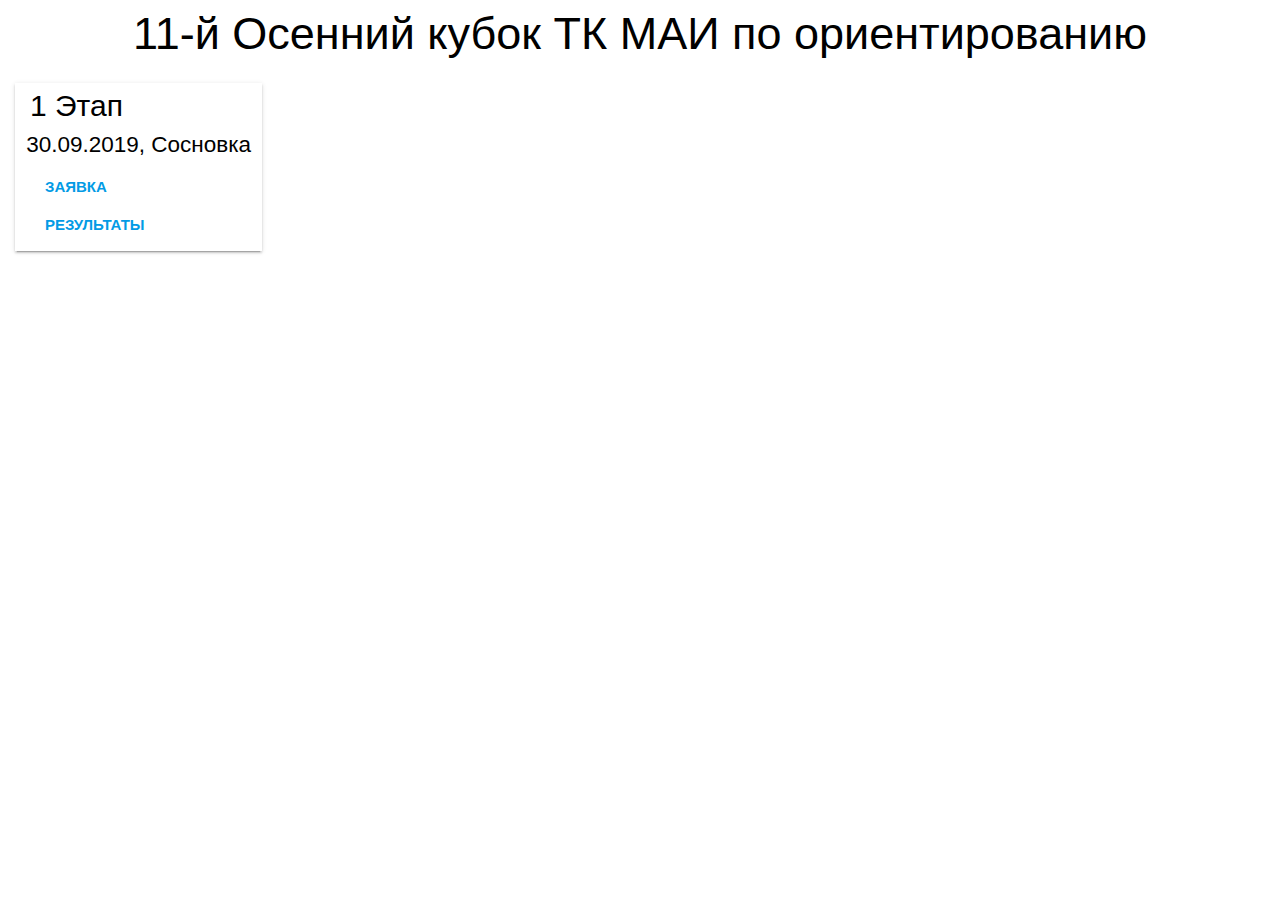
<file: index.html>
<!DOCTYPE html>
<html>
<head>
	<meta charset="utf-8">
	<meta http-equiv="X-UA-Compatible" content="IE=edge">
	<title></title>
	<link rel="stylesheet" href="css/materialize.min.css">
	<link rel="stylesheet" href="css/main.min.css">
</head>
<body>
	<div class="header">11-й Осенний кубок ТК МАИ по ориентированию</div>
	<div class="container">
		<div class="stage">
			<p class="stage__name">1 Этап</p>
			<p class="stage__description">30.09.2019, Сосновка</p>
			<div class="stage__data">
				<a class="stage__link" href="1/index.html">Заявка</a>
			</div>
			<div class="stage__data">
				<a class="stage__link" href="1/index.html">Результаты</a>
			</div>
		</div>
	</div>
</body>
</html>
</file>
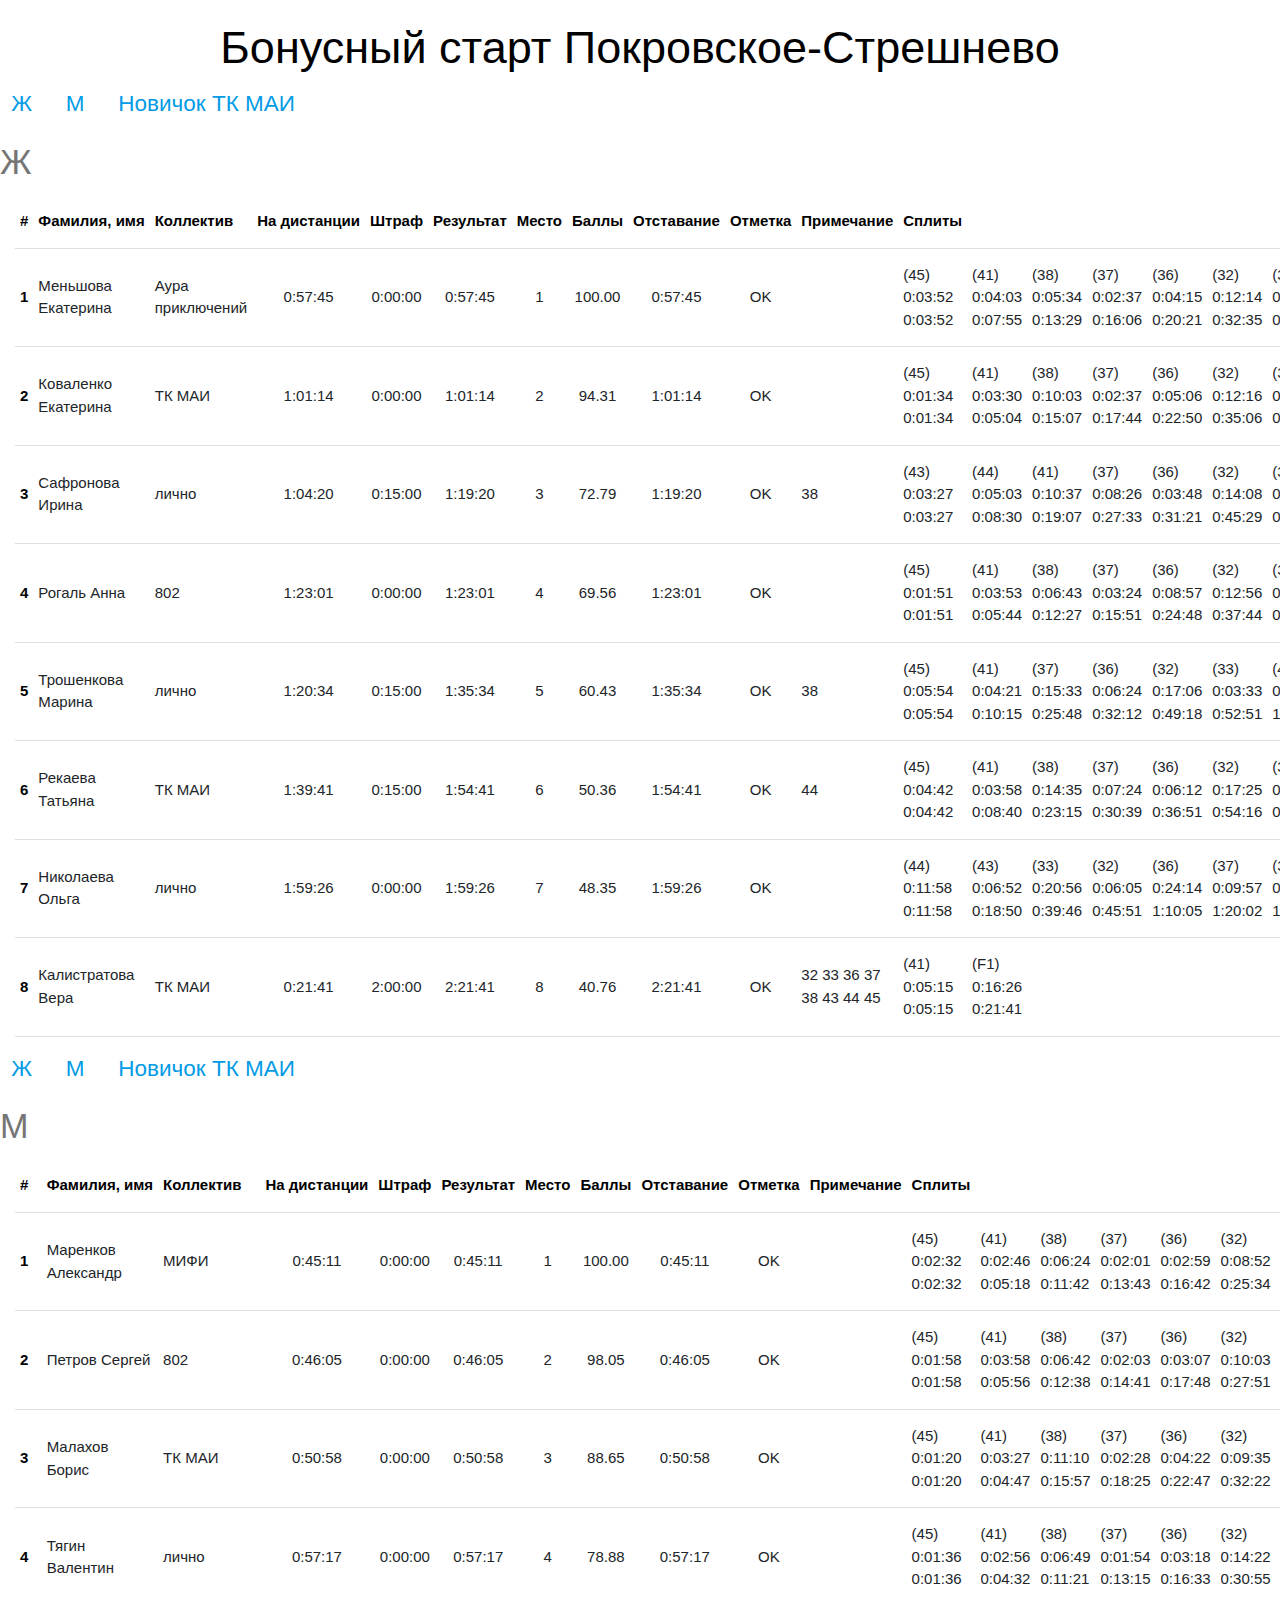
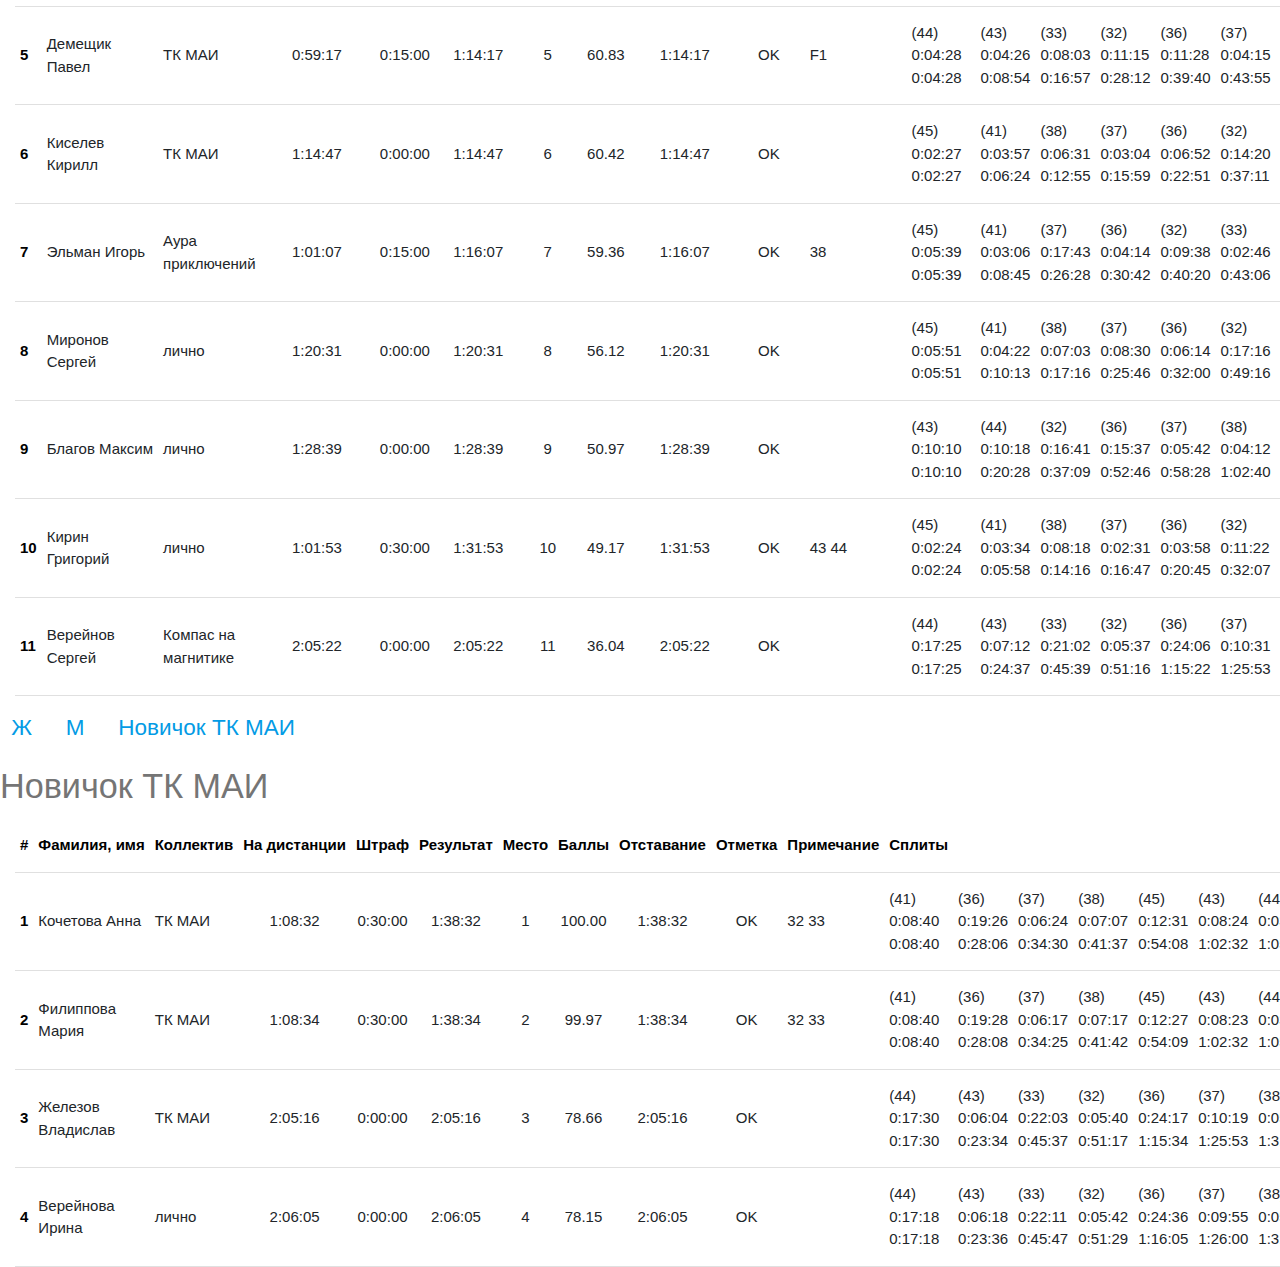
<file: 1/index.html>
<!DOCTYPE html>
<html>
<head>
	<meta charset="utf-8">
	<meta http-equiv="X-UA-Compatible" content="IE=edge">
	<title></title>
	<script src="../js/main.js?v=2" type="text/javascript" charset="utf-8"></script>
	<script src="../js/data.js?v=1" type="text/javascript" charset="utf-8"></script>
	<link rel="stylesheet" href="../css/materialize.min.css">
	<link rel="stylesheet" href="../css/main.min.css">
</head>
<body>
</body>
</html>
</file>
<file: css/main.min.css>
table{background-color:transparent}html{color:#757575!important}.name,.team{width:7%;vertical-align:center}.finish,.penalty,.place,.time_from_first,.total{width:4%;text-align:center;vertical-align:center}.headers{font-size:1rem;color:#000;overflow:hidden;text-overflow:ellipsis;white-space:nowrap}.points,.valid{width:4%;text-align:center}.desc,.points,.valid{word-wrap:break-word;vertical-align:center}.desc{width:5%;text-align:left}.undefined{width:1%;word-wrap:break-word;vertical-align:center}.link{font-size:1.5em;margin-left:.5em;margin-right:1em}.results{margin-left:1rem;margin-right:1rem}.hover-row{color:#212529;font-size:1rem;background-color:transparent}.hover-row:hover{background-color:rgba(0,0,0,.04)}.header{font-size:3em;text-align:center;color:#000}.container{float:left}.stage{display:inline-block;margin:1em;padding:0;color:#000;border-color:#000;box-shadow:0 2px 2px 0 rgba(0,0,0,.14),0 3px 1px -2px rgba(0,0,0,.2),0 1px 5px 0 rgba(0,0,0,.12);background-color:#fff!important}.stage__link{text-align:left;text-transform:uppercase;padding:1em;margin:0;font-weight:600}.stage__data{margin:1em}.stage__name{font-size:2em}.stage__description,.stage__name{margin-bottom:0;margin-top:0;padding-left:.5em;padding-right:.5em}.stage__description{font-size:1.5em}.stage__link:hover{background-color:#eee}
</file>
